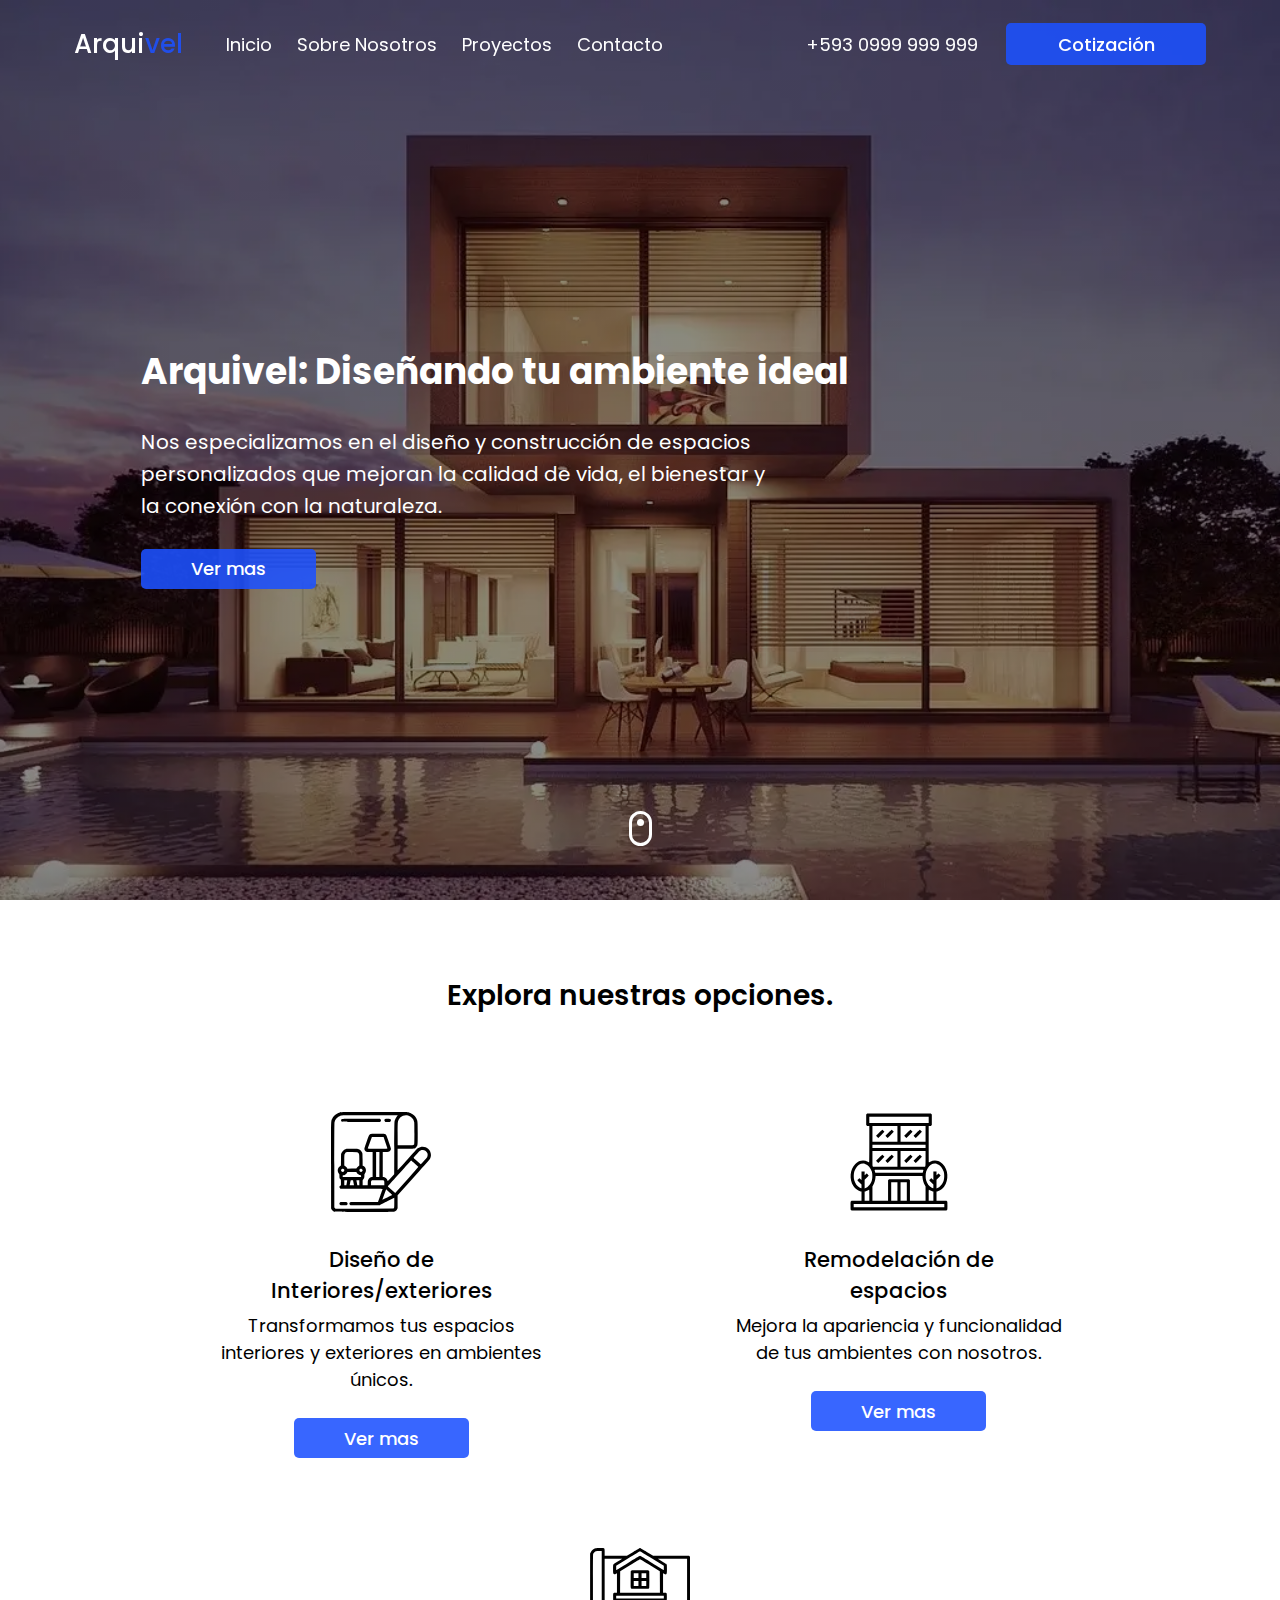
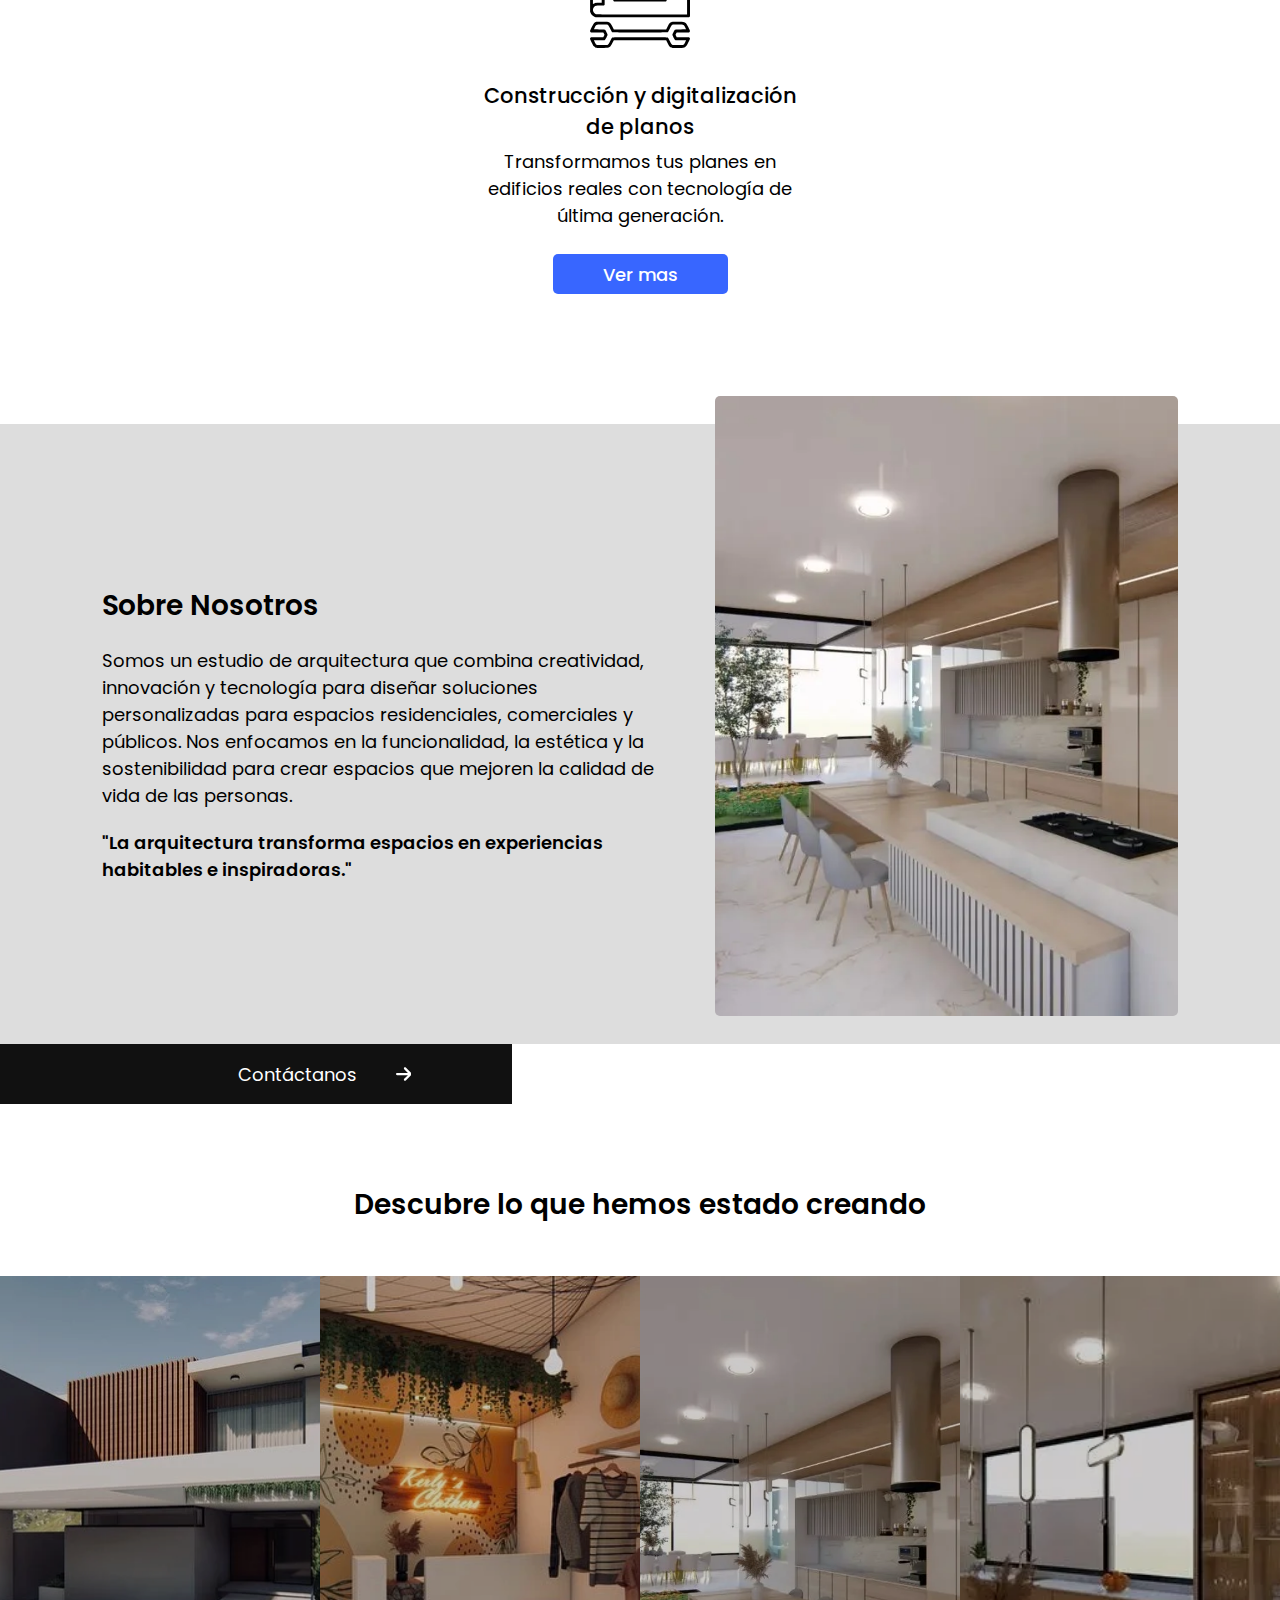
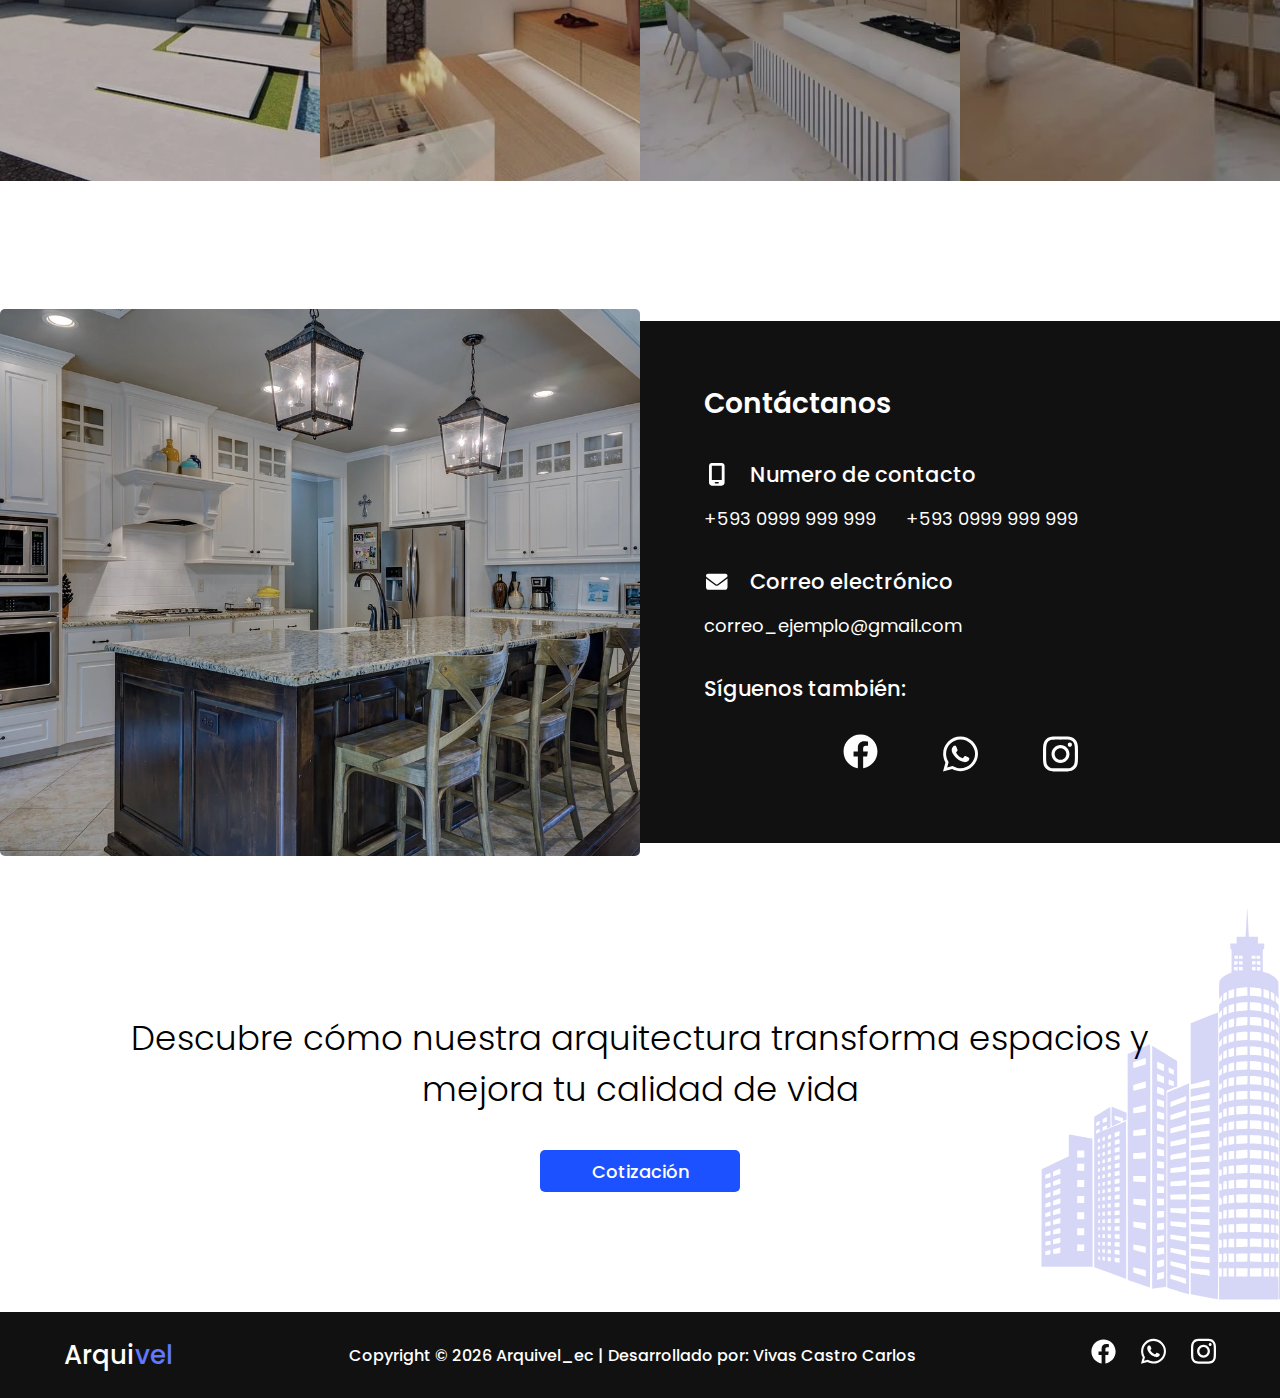
<file: index.html>
<!DOCTYPE html>
<html lang="es">

<head>
  <meta charset="UTF-8">
  <meta http-equiv="X-UA-Compatible" content="IE=edge">
  <meta name="viewport" content="width=device-width, initial-scale=1.0">
  <link rel="stylesheet" href="./styles/style.css">
  <link rel="stylesheet" href="./styles/fonts.css">
  <link rel="shortcut icon" href="./img/FaviconArquivel.ico" type="image/x-icon">
  <title>Arquivel | Diseño y construcción de espacios modernos </title>

  <meta name="keywords"
    content="Arquitectura, Arquitectura en Ecuador, Remodelación, Planos de construcción, Diseño de interiores, Casa Moderna, Diseño de Exteriores">
  <meta name="description"
    content="¿Necesitas un arquitecto en Ecuador? En Arquivel diseñamos espacios innovadores y sostenibles. Ofrecemos servicios de diseño, construcción y remodelación.">
  <meta name="author" content="Arquivel">
  <meta name="copyright" content="Arquivel_ec" />
  <meta name="robots" content="index,follow" />

</head>

<body>
  <header>
    <nav id="navBar">
      <section class="nav_section container">
        <div>
          <a href="./index.html">
            <span class="logo nav__logo" id="navLogo">Arqui<span>vel</span></span>
          </a>
        </div>
        <div class="menu" id="itemsFromResponsive">
          <div class="div__bars">
            <button class="navResponsive__bars" id="closeNav" title="Boton del menu">
              <svg xmlns="http://www.w3.org/2000/svg" viewBox="0 0 512 512">
                <path fill="#000"
                  d="M470.6 278.6c12.5-12.5 12.5-32.8 0-45.3l-160-160c-12.5-12.5-32.8-12.5-45.3 0s-12.5 32.8 0 45.3L402.7 256 265.4 393.4c-12.5 12.5-12.5 32.8 0 45.3s32.8 12.5 45.3 0l160-160zm-352 160l160-160c12.5-12.5 12.5-32.8 0-45.3l-160-160c-12.5-12.5-32.8-12.5-45.3 0s-12.5 32.8 0 45.3L210.7 256 73.4 393.4c-12.5 12.5-12.5 32.8 0 45.3s32.8 12.5 45.3 0z" />
              </svg>
            </button>
          </div>
          <a href="./index.html" class="navResponsive__logo">
            <span class="logo nav__logo">Arqui<span>vel</span></span>
          </a>
          <ul class="nav__sectionItems">
            <li><a href="#inicio" class="nav__items">Inicio</a></li>
            <li><a href="#AboutUs" class="nav__items">Sobre Nosotros</a></li>
            <li><a href="#gallery" class="nav__items">Proyectos</a></li>
            <li><a href="#contact" class="nav__items">Contacto</a></li>
          </ul>
          <div class="nav__contact">
            <a href="https://www.whatsapp.com/?lang=es" target="_blank" class="nav__Number">+593 0999 999 999</a>
            <!--Colocar link de whatsapp-->
            <a href="./pages/cotizacion.html"><button class="nav__button btn__Card">Cotización</button></a>
          </div>
          <div class="NavResponsive__social">

            <a href="https://www.facebook.com/Arquivel/?locale=es_LA" target="_blank"
              aria-label="Ir a la cuenta de Facebook de Arquivel">
              <!--Coloca link -->
              <svg xmlns="http://www.w3.org/2000/svg" viewBox="0 0 512 512">
                <path fill="#000"
                  d="M504 256C504 119 393 8 256 8S8 119 8 256c0 123.78 90.69 226.38 209.25 245V327.69h-63V256h63v-54.64c0-62.15 37-96.48 93.67-96.48 27.14 0 55.52 4.84 55.52 4.84v61h-31.28c-30.8 0-40.41 19.12-40.41 38.73V256h68.78l-11 71.69h-57.78V501C413.31 482.38 504 379.78 504 256z" />
              </svg>
            </a>

            <a href="https://www.whatsapp.com/?lang=es" target="_blank"
              aria-label="Enviar un mensaje a Arquivel por whatsapp">
              <!--Coloca link -->
              <svg xmlns="http://www.w3.org/2000/svg" viewBox="0 0 448 512">
                <path fill="#000"
                  d="M380.9 97.1C339 55.1 283.2 32 223.9 32c-122.4 0-222 99.6-222 222 0 39.1 10.2 77.3 29.6 111L0 480l117.7-30.9c32.4 17.7 68.9 27 106.1 27h.1c122.3 0 224.1-99.6 224.1-222 0-59.3-25.2-115-67.1-157zm-157 341.6c-33.2 0-65.7-8.9-94-25.7l-6.7-4-69.8 18.3L72 359.2l-4.4-7c-18.5-29.4-28.2-63.3-28.2-98.2 0-101.7 82.8-184.5 184.6-184.5 49.3 0 95.6 19.2 130.4 54.1 34.8 34.9 56.2 81.2 56.1 130.5 0 101.8-84.9 184.6-186.6 184.6zm101.2-138.2c-5.5-2.8-32.8-16.2-37.9-18-5.1-1.9-8.8-2.8-12.5 2.8-3.7 5.6-14.3 18-17.6 21.8-3.2 3.7-6.5 4.2-12 1.4-32.6-16.3-54-29.1-75.5-66-5.7-9.8 5.7-9.1 16.3-30.3 1.8-3.7.9-6.9-.5-9.7-1.4-2.8-12.5-30.1-17.1-41.2-4.5-10.8-9.1-9.3-12.5-9.5-3.2-.2-6.9-.2-10.6-.2-3.7 0-9.7 1.4-14.8 6.9-5.1 5.6-19.4 19-19.4 46.3 0 27.3 19.9 53.7 22.6 57.4 2.8 3.7 39.1 59.7 94.8 83.8 35.2 15.2 49 16.5 66.6 13.9 10.7-1.6 32.8-13.4 37.4-26.4 4.6-13 4.6-24.1 3.2-26.4-1.3-2.5-5-3.9-10.5-6.6z" />
              </svg>
            </a>

            <a href="https://www.instagram.com/arquivel_ec/" target="_blank"
              aria-label="Ir a la cuenta de instagram de Arquivel">
              <!--Coloca link -->
              <svg xmlns="http://www.w3.org/2000/svg" viewBox="0 0 448 512">
                <path fill="#000"
                  d="M224.1 141c-63.6 0-114.9 51.3-114.9 114.9s51.3 114.9 114.9 114.9S339 319.5 339 255.9 287.7 141 224.1 141zm0 189.6c-41.1 0-74.7-33.5-74.7-74.7s33.5-74.7 74.7-74.7 74.7 33.5 74.7 74.7-33.6 74.7-74.7 74.7zm146.4-194.3c0 14.9-12 26.8-26.8 26.8-14.9 0-26.8-12-26.8-26.8s12-26.8 26.8-26.8 26.8 12 26.8 26.8zm76.1 27.2c-1.7-35.9-9.9-67.7-36.2-93.9-26.2-26.2-58-34.4-93.9-36.2-37-2.1-147.9-2.1-184.9 0-35.8 1.7-67.6 9.9-93.9 36.1s-34.4 58-36.2 93.9c-2.1 37-2.1 147.9 0 184.9 1.7 35.9 9.9 67.7 36.2 93.9s58 34.4 93.9 36.2c37 2.1 147.9 2.1 184.9 0 35.9-1.7 67.7-9.9 93.9-36.2 26.2-26.2 34.4-58 36.2-93.9 2.1-37 2.1-147.8 0-184.8zM398.8 388c-7.8 19.6-22.9 34.7-42.6 42.6-29.5 11.7-99.5 9-132.1 9s-102.7 2.6-132.1-9c-19.6-7.8-34.7-22.9-42.6-42.6-11.7-29.5-9-99.5-9-132.1s-2.6-102.7 9-132.1c7.8-19.6 22.9-34.7 42.6-42.6 29.5-11.7 99.5-9 132.1-9s102.7-2.6 132.1 9c19.6 7.8 34.7 22.9 42.6 42.6 11.7 29.5 9 99.5 9 132.1s2.7 102.7-9 132.1z" />
              </svg>
            </a>

          </div>
        </div>
        <div class="div__bars">
          <button class="navResponsive__bars" id="menuBars" title="Boton del menu">
            <svg xmlns="http://www.w3.org/2000/svg" viewBox="0 0 448 512">
              <path fill="#fff" id="fillSvg"
                d="M0 96C0 78.3 14.3 64 32 64H416c17.7 0 32 14.3 32 32s-14.3 32-32 32H32C14.3 128 0 113.7 0 96zM0 256c0-17.7 14.3-32 32-32H416c17.7 0 32 14.3 32 32s-14.3 32-32 32H32c-17.7 0-32-14.3-32-32zM448 416c0 17.7-14.3 32-32 32H32c-17.7 0-32-14.3-32-32s14.3-32 32-32H416c17.7 0 32 14.3 32 32z" />
            </svg>
          </button>
        </div>

      </section>
      <div class="black__background"> </div>
    </nav>

    <!-- Responsive bars -->

    <!--Header Section-->
    <section class="header__section">
      <div class="container">
        <h1>Arquivel: Diseñando tu ambiente ideal</h1>
        <p>
          Nos especializamos en el diseño y construcción de espacios personalizados que mejoran la calidad de vida, el
          bienestar y la conexión con la naturaleza.
        </p>
        <p class="header__textResposive">
          Transformamos tus sueños en espacios habitables y funcionales con diseño.
        </p>
        <a href="#inicio">
          <button class="header__button">Ver mas</button>
        </a>
      </div>
    </section>
    <div class="scroll-down"></div>
  </header>

  <main>
    <!-- Options -->
    <section class="section__options" id="inicio">
      <h2>Explora nuestras opciones.</h2>
      <section class="section__optionsCards container">

        <article class="card">
          <svg class="card__svg" version="1.0" xmlns="http://www.w3.org/2000/svg" width="512.000000pt"
            height="512.000000pt" viewBox="0 0 512.000000 512.000000" preserveAspectRatio="xMidYMid meet">
            <g transform="translate(0.000000,512.000000) scale(0.100000,-0.100000)" fill="#000000" stroke="none">
              <path
                d="M452 5100 c-109 -29 -187 -74 -273 -160 -56 -55 -86 -95 -113 -150 -71 -146 -66 21 -64 -2412 l3 -2193 22 -40 c25 -47 74 -95 123 -121 34 -18 94 -19 1540 -22 1654 -3 1554 -6 1632 58 20 17 48 53 62 82 l26 52 0 330 1 331 795 885 c438 487 811 905 830 930 126 168 104 413 -51 559 -152 144 -375 157 -543 33 -28 -20 -256 -266 -507 -547 -251 -280 -472 -526 -491 -545 l-34 -35 0 553 0 552 398 0 c465 0 474 1 552 80 81 80 80 70 80 704 0 615 -2 634 -66 766 -27 55 -57 95 -113 150 -87 87 -164 131 -277 160 -75 20 -116 20 -1768 19 -1632 0 -1694 -1 -1764 -19z m2927 -202 c-47 -59 -88 -138 -115 -218 -18 -52 -19 -126 -24 -1400 l-5 -1345 -164 -183 c-159 -177 -180 -193 -181 -141 0 31 -61 110 -106 139 -26 16 -66 32 -90 36 l-44 6 0 639 0 639 133 0 c150 0 188 8 230 47 40 39 57 75 57 122 0 45 -205 640 -240 696 -11 19 -40 43 -64 54 -40 20 -59 21 -374 21 -260 0 -340 -3 -365 -14 -69 -29 -83 -57 -203 -397 -63 -177 -114 -337 -114 -355 0 -69 37 -124 105 -155 33 -15 65 -19 178 -19 l137 0 0 -639 0 -639 -45 -6 c-61 -10 -133 -61 -170 -120 -28 -47 -30 -56 -34 -173 l-3 -123 -129 0 -129 0 0 136 c0 135 0 136 26 157 45 35 64 91 64 190 0 78 3 92 25 121 38 50 55 100 55 161 0 94 -47 175 -125 216 l-44 23 -3 311 c-3 306 -3 311 -28 360 -31 64 -101 134 -165 165 -49 25 -55 25 -341 28 -279 3 -293 2 -349 -19 -79 -30 -154 -100 -191 -182 l-29 -62 -4 -300 -3 -300 -46 -30 c-96 -62 -139 -173 -108 -279 9 -31 30 -71 46 -90 29 -32 30 -37 30 -130 0 -104 9 -133 54 -175 26 -24 26 -26 26 -168 0 -135 -1 -143 -19 -143 -26 0 -61 -46 -61 -81 0 -15 11 -41 24 -56 l24 -28 1087 -3 c1025 -2 1086 -3 1081 -20 -4 -9 -59 -161 -124 -337 l-117 -320 -715 -5 c-393 -3 -716 -6 -717 -8 -12 -11 -33 -65 -33 -82 0 -12 13 -35 29 -51 l29 -29 751 0 750 0 33 29 c18 16 185 103 371 194 l337 165 0 -253 c0 -234 -1 -255 -19 -276 l-19 -24 -1487 -3 -1486 -2 -30 29 -29 29 0 2160 c0 1417 3 2178 10 2213 29 155 156 292 310 333 47 13 260 15 1493 15 l1437 1 -41 -52z m566 37 c160 -42 285 -174 315 -334 13 -70 14 -1100 0 -1135 -20 -55 -34 -56 -457 -54 l-388 3 -3 535 c-1 294 2 570 7 612 31 266 274 438 526 373z m-1154 -1385 c55 -156 99 -290 99 -297 0 -10 -104 -13 -506 -13 -401 0 -505 3 -502 13 3 6 52 141 109 300 l103 287 299 -2 300 -3 98 -285z m2015 -396 c56 -27 110 -88 130 -146 21 -64 14 -154 -15 -204 -25 -42 -310 -364 -323 -364 -5 0 -92 75 -194 166 -182 165 -184 167 -167 188 49 57 194 218 247 274 87 91 135 114 227 108 31 -2 74 -12 95 -22z m-3424 -116 c66 -50 68 -63 67 -380 l0 -283 -47 -30 c-26 -16 -60 -51 -77 -77 l-30 -47 -227 0 -226 -1 -27 46 c-17 29 -46 58 -81 80 l-54 35 0 262 c0 149 5 278 10 299 6 21 23 52 37 69 48 57 62 59 354 56 l266 -2 35 -27z m1096 -605 l-3 -638 -82 -3 -83 -3 0 641 0 640 85 0 85 0 -2 -637z m1806 53 c95 -85 178 -162 185 -170 10 -12 -84 -122 -585 -679 l-597 -665 -189 170 -189 170 23 29 c57 71 1164 1298 1171 1299 5 0 86 -69 181 -154z m-3645 -281 c16 -8 31 -22 35 -30 33 -86 -56 -160 -127 -105 -48 38 -41 110 13 137 32 16 45 16 79 -2z m934 3 c79 -42 52 -158 -37 -158 -26 0 -40 7 -61 32 -32 38 -29 81 11 116 28 25 54 28 87 10z m-263 -188 c27 -66 138 -140 209 -140 18 0 21 -6 21 -45 l0 -45 -470 0 -470 0 0 45 c0 42 2 45 28 45 66 1 157 63 193 133 l19 37 229 0 229 0 12 -30z m-480 -412 c0 -6 -10 -63 -22 -125 l-22 -113 -53 0 -53 0 0 125 0 125 75 0 c51 0 75 -4 75 -12z m322 -113 l25 -125 -108 0 c-60 0 -109 2 -109 4 0 5 38 193 45 224 5 20 11 22 64 22 l58 0 25 -125z m298 0 l0 -125 -50 0 c-27 0 -50 2 -50 4 0 5 -38 193 -45 224 -5 21 -3 22 70 22 l75 0 0 -125z m1255 100 c23 -22 25 -31 25 -125 l0 -100 -340 0 -340 0 0 99 c0 90 2 100 25 125 l24 26 291 0 291 0 24 -25z m312 -610 c68 -60 119 -113 115 -117 -13 -13 -502 -247 -502 -240 0 4 43 125 96 269 l97 263 36 -33 c20 -17 91 -81 158 -142z" />
              <path
                d="M560 4767 c-54 -27 -61 -99 -13 -137 25 -20 43 -20 995 -20 l969 0 24 25 c35 34 33 78 -4 116 l-29 29 -959 0 c-752 0 -963 -3 -983 -13z" />
              <path
                d="M2766 4758 c-40 -35 -43 -78 -11 -116 l27 -32 119 0 c114 0 121 1 144 25 25 24 32 65 19 100 -13 32 -59 45 -168 45 -95 0 -107 -2 -130 -22z" />
              <path
                d="M455 485 c-46 -45 -24 -125 39 -141 13 -3 90 -4 171 -2 140 3 148 4 166 27 29 36 25 94 -7 120 -24 19 -40 21 -186 21 -155 0 -159 -1 -183 -25z" />
            </g>
          </svg>
          <h3>Diseño de <br> Interiores/exteriores</h3>
          <p>Transformamos tus espacios interiores y exteriores en ambientes únicos.</p>
          <a href="#gallery">
            <button class="btn__Card">Ver mas</button>
          </a>
        </article>

        <article class="card">
          <svg class="card__svg" version="1.0" xmlns="http://www.w3.org/2000/svg" width="512.000000pt"
            height="512.000000pt" viewBox="0 0 512.000000 512.000000" preserveAspectRatio="xMidYMid meet">

            <g transform="translate(0.000000,512.000000) scale(0.100000,-0.100000)" fill="#000000" stroke="none">
              <path d="M905 5015 l-25 -24 0 -271 0 -271 25 -24 c20 -21 34 -25 80 -25 l55
          0 0 -931 c0 -512 -3 -929 -7 -927 -5 2 -36 18 -70 36 -214 111 -457 68 -639
          -114 -279 -277 -323 -786 -99 -1130 87 -133 256 -259 374 -279 l41 -7 0 -239
          0 -239 -255 0 -256 0 -24 -25 c-25 -24 -25 -25 -25 -220 0 -195 0 -196 25
          -220 l24 -25 2431 0 2431 0 24 25 c25 24 25 25 25 220 0 195 0 196 -25 220
          l-24 25 -256 0 -255 0 0 239 0 239 38 7 c63 12 174 69 239 124 35 28 88 86
          118 129 245 346 210 869 -79 1156 -182 182 -425 225 -639 114 -34 -18 -65 -34
          -69 -36 -5 -2 -8 415 -8 927 l0 931 55 0 c46 0 60 4 80 25 l25 24 0 271 0 271
          -25 24 -24 25 -1631 0 -1631 0 -24 -25z m3175 -295 l0 -160 -1520 0 -1520 0 0
          160 0 160 1520 0 1520 0 0 -160z m-1600 -720 l0 -400 -640 0 -640 0 0 400 0
          400 640 0 640 0 0 -400z m1440 0 l0 -400 -640 0 -640 0 0 400 0 400 640 0 640
          0 0 -400z m0 -640 l0 -80 -1360 0 -1360 0 0 80 0 80 1360 0 1360 0 0 -80z
          m-1440 -640 l0 -400 -624 0 -625 0 -15 22 c-14 19 -16 74 -16 400 l0 378 640
          0 640 0 0 -400z m1440 22 c0 -326 -2 -381 -16 -400 l-15 -22 -625 0 -624 0 0
          400 0 400 640 0 640 0 0 -378z m-3099 -278 c156 -46 292 -204 351 -409 32
          -114 32 -316 0 -430 -58 -200 -197 -363 -349 -410 l-23 -6 0 218 0 218 105
          105 c58 58 105 109 105 114 0 13 -91 106 -104 106 -6 0 -32 -21 -58 -47 l-48
          -47 0 102 0 102 -80 0 -80 0 0 -222 0 -222 -48 47 c-26 26 -52 47 -57 47 -13
          0 -105 -92 -105 -105 0 -6 47 -57 105 -115 l105 -105 0 -98 c0 -113 5 -111
          -103 -54 -116 61 -221 207 -269 372 -32 114 -32 316 0 430 43 149 143 298 243
          361 95 60 210 77 310 48z m3680 0 c156 -46 292 -204 351 -409 32 -114 32 -316
          0 -430 -58 -200 -197 -363 -349 -410 l-23 -6 0 218 0 218 105 105 c58 58 105
          109 105 114 0 13 -91 106 -104 106 -6 0 -32 -21 -58 -47 l-48 -47 0 102 0 102
          -80 0 -80 0 0 -222 0 -222 -48 47 c-26 26 -52 47 -57 47 -13 0 -105 -92 -105
          -105 0 -6 47 -57 105 -115 l105 -105 0 -98 c0 -113 5 -111 -103 -54 -116 61
          -221 207 -269 372 -32 114 -32 316 0 430 43 149 143 298 243 361 95 60 210 77
          310 48z m-692 -311 c0 -5 -8 -39 -18 -78 l-19 -70 -1212 0 -1212 0 -19 70
          c-10 39 -18 73 -18 78 -1 4 562 7 1249 7 688 0 1250 -3 1249 -7z m-45 -390
          c12 -143 54 -277 122 -394 l34 -57 0 -371 0 -371 -400 0 -400 0 0 530 0 531
          -25 24 -24 25 -511 0 -511 0 -24 -25 -25 -24 0 -531 0 -530 -400 0 -400 0 0
          371 0 371 34 57 c68 117 110 251 122 394 l7 77 1197 0 1197 0 7 -77z m-1284
          -718 l0 -475 -160 0 -160 0 0 475 0 475 160 0 160 0 0 -475z m480 0 l0 -475
          -160 0 -160 0 0 475 0 475 160 0 160 0 0 -475z m-1920 -190 l0 -285 -120 0
          -120 0 0 239 0 239 38 7 c21 3 71 23 112 44 41 21 78 39 83 39 4 1 7 -126 7
          -283z m3130 243 c41 -20 92 -39 113 -43 l37 -7 0 -239 0 -239 -120 0 -120 0 0
          286 c0 157 3 284 8 282 4 -2 41 -20 82 -40z m710 -773 l0 -85 -2320 0 -2320 0
          0 85 0 85 2320 0 2320 0 0 -85z" />
              <path d="M1540 4055 l-155 -155 58 -57 57 -58 155 155 c85 85 155 159 155 165
          0 13 -92 105 -105 105 -6 0 -80 -70 -165 -155z" />
              <path d="M2020 4055 l-155 -155 58 -57 57 -58 155 155 c85 85 155 159 155 165
          0 13 -92 105 -105 105 -6 0 -80 -70 -165 -155z" />
              <path d="M2980 4055 l-155 -155 58 -57 57 -58 155 155 c85 85 155 159 155 165
          0 13 -92 105 -105 105 -6 0 -80 -70 -165 -155z" />
              <path d="M3460 4055 l-155 -155 58 -57 57 -58 155 155 c85 85 155 159 155 165
          0 13 -92 105 -105 105 -6 0 -80 -70 -165 -155z" />
              <path d="M1540 2775 l-155 -155 58 -57 57 -58 155 155 c85 85 155 159 155 165
          0 13 -92 105 -105 105 -6 0 -80 -70 -165 -155z" />
              <path d="M2020 2775 l-155 -155 58 -57 57 -58 155 155 c85 85 155 159 155 165
          0 13 -92 105 -105 105 -6 0 -80 -70 -165 -155z" />
              <path d="M2980 2775 l-155 -155 58 -57 57 -58 155 155 c85 85 155 159 155 165
          0 13 -92 105 -105 105 -6 0 -80 -70 -165 -155z" />
              <path d="M3460 2775 l-155 -155 58 -57 57 -58 155 155 c85 85 155 159 155 165
          0 13 -92 105 -105 105 -6 0 -80 -70 -165 -155z" />
            </g>
          </svg>
          <h3>Remodelación de <br> espacios</h3>
          <p>Mejora la apariencia y funcionalidad de tus ambientes con nosotros.</p>
          <a href="#gallery">
            <button class="btn__Card">Ver mas</button>
          </a>
        </article>

        <article class="card">
          <svg class="card__svg" version="1.0" xmlns="http://www.w3.org/2000/svg" width="512.000000pt"
            height="512.000000pt" viewBox="0 0 512.000000 512.000000" preserveAspectRatio="xMidYMid meet">

            <g transform="translate(0.000000,512.000000) scale(0.100000,-0.100000)" fill="#000000" stroke="none">
              <path d="M287 5109 c-103 -24 -206 -111 -254 -214 l-28 -60 0 -1490 0 -1490
          28 -60 c37 -79 114 -156 191 -192 l61 -28 2393 -3 2393 -2 24 24 25 25 0 1526
          0 1526 -25 24 -24 25 -920 0 -919 0 -325 200 c-179 110 -335 200 -347 200 -12
          0 -168 -90 -346 -200 l-325 -200 -569 0 -570 0 0 175 c0 239 15 225 -237 224
          -103 -1 -205 -5 -226 -10z m313 -1463 l0 -1324 -157 -4 c-154 -3 -160 -4 -226
          -35 l-67 -32 0 1262 c0 875 3 1274 11 1301 14 50 83 123 134 141 26 9 85 14
          173 15 l132 0 0 -1324z m2576 932 l604 -372 0 -108 c0 -59 -3 -108 -6 -108 -3
          0 -272 164 -599 365 -326 201 -603 365 -615 365 -12 0 -288 -164 -614 -365
          -327 -201 -596 -365 -600 -365 -3 0 -6 48 -6 108 l0 107 603 372 c331 205 608
          372 615 372 7 1 285 -166 618 -371z m-1646 -79 c-344 -212 -330 -202 -340
          -239 -13 -45 -13 -385 0 -429 19 -67 66 -77 141 -31 l49 30 0 -500 0 -500 -78
          0 c-118 0 -117 2 -117 -221 0 -172 1 -179 23 -201 l23 -23 1329 0 1329 0 23
          23 c22 22 23 29 23 201 0 223 1 221 -117 221 l-78 0 0 501 0 501 28 -17 c15
          -10 36 -24 47 -32 45 -30 99 -8 115 48 13 44 13 384 0 429 -5 19 -20 42 -32
          49 -13 8 -113 70 -222 138 l-200 123 747 0 747 0 0 -1425 0 -1425 -2312 0
          c-1661 0 -2324 3 -2353 11 -81 23 -155 124 -155 214 0 90 74 191 155 214 22 6
          119 11 218 11 176 0 178 0 202 25 l25 24 0 1176 0 1175 447 0 448 0 -115 -71z
          m1550 -261 l495 -306 3 -551 2 -551 -1020 0 -1020 0 2 551 3 551 500 309 c315
          194 507 307 520 305 11 -2 243 -141 515 -308z m700 -1633 l0 -75 -1220 0
          -1220 0 0 75 0 75 1220 0 1220 0 0 -75z" />
              <path d="M2113 3956 l-28 -24 -3 -389 c-2 -213 0 -407 3 -431 13 -86 -12 -82
          475 -82 487 0 462 -4 475 82 3 24 5 218 3 431 l-3 389 -28 24 -28 24 -419 0
          -419 0 -28 -24z m367 -251 l0 -125 -120 0 -120 0 0 125 0 125 120 0 120 0 0
          -125z m400 0 l0 -125 -120 0 -120 0 0 125 0 125 120 0 120 0 0 -125z m-400
          -400 l0 -125 -120 0 -120 0 0 125 0 125 120 0 120 0 0 -125z m400 0 l0 -125
          -120 0 -120 0 0 125 0 125 120 0 120 0 0 -125z" />
              <path d="M321 1339 c-48 -14 -106 -53 -134 -91 -35 -47 -187 -354 -187 -378 0
          -12 11 -32 25 -45 l24 -25 316 0 315 0 31 -63 31 -63 -31 -62 -31 -62 -316 0
          -315 0 -24 -25 c-14 -13 -25 -33 -25 -45 0 -29 164 -352 199 -392 16 -18 51
          -45 78 -58 47 -25 53 -25 326 -28 407 -5 416 0 542 248 l76 150 1339 0 1340 0
          70 -139 c79 -158 108 -196 177 -231 47 -25 53 -25 326 -28 414 -5 414 -5 557
          278 49 98 90 188 90 200 0 11 -11 32 -25 45 l-24 25 -316 0 -315 0 -31 63 -31
          63 31 62 31 62 316 0 315 0 24 25 c14 13 25 34 25 45 0 12 -41 102 -90 200
          -143 283 -143 283 -557 278 -273 -3 -279 -3 -326 -28 -69 -35 -98 -73 -177
          -231 l-70 -139 -1340 0 -1339 0 -76 150 c-125 246 -135 250 -524 249 -146 0
          -281 -5 -300 -10z m596 -158 c24 -15 50 -57 117 -190 48 -94 95 -175 106 -181
          26 -14 2814 -14 2840 0 11 6 58 87 106 181 67 133 93 175 117 190 29 17 53 19
          292 19 317 0 299 6 374 -138 28 -55 51 -103 51 -106 0 -3 -123 -6 -273 -6
          -232 0 -276 -2 -295 -16 -28 -19 -132 -224 -132 -259 0 -35 104 -240 132 -259
          19 -14 63 -16 295 -16 150 0 273 -3 273 -6 0 -3 -23 -51 -51 -106 -75 -144
          -57 -138 -374 -138 -239 0 -263 2 -292 19 -24 15 -50 57 -117 190 -48 94 -95
          175 -106 181 -26 14 -2814 14 -2840 0 -11 -6 -58 -87 -106 -181 -67 -133 -93
          -175 -117 -190 -29 -17 -53 -19 -292 -19 -317 0 -299 -6 -374 138 -28 55 -51
          103 -51 106 0 3 123 6 273 6 232 0 276 2 295 16 28 19 132 224 132 259 0 35
          -104 240 -132 259 -19 14 -63 16 -295 16 -150 0 -273 2 -273 5 0 3 23 50 50
          105 73 146 57 140 375 140 239 0 263 -2 292 -19z" />
            </g>
          </svg>
          <h3>Construcción y digitalización de planos</h3>
          <p>Transformamos tus planes en edificios reales con tecnología de última generación.</p>
          <a href="#gallery">
            <button class="btn__Card">Ver mas</button>
          </a>
        </article>
      </section>
    </section>
    <!--About Us-->
    <section class="section__aboutUs" id="AboutUs">
      <div class="container">
        <article class="article__aboutUs">
          <h2>Sobre Nosotros</h2>
          <p>Somos un estudio de arquitectura que combina creatividad, innovación y tecnología para diseñar soluciones
            personalizadas
            para espacios residenciales, comerciales y públicos. Nos enfocamos en la funcionalidad, la estética y la
            sostenibilidad
            para crear espacios que mejoren la calidad de vida de las personas.</p>
          <p>"La arquitectura transforma espacios en experiencias habitables e inspiradoras."</p>
        </article>
        <img loading="lazy" class="img__aboutUs" src="./img/SobreNosotros.webp"
          alt="El interior de una cocina moderna en Ecuador">
      </div>
    </section>
    <div class="btn__contact">
      <a href="#contact"><span class="container">Contáctanos
          <svg class="arrowIcon" xmlns="http://www.w3.org/2000/svg" viewBox="0 0 448 512">
            <path fill="#fff"
              d="M438.6 278.6c12.5-12.5 12.5-32.8 0-45.3l-160-160c-12.5-12.5-32.8-12.5-45.3 0s-12.5 32.8 0 45.3L338.8 224 32 224c-17.7 0-32 14.3-32 32s14.3 32 32 32l306.7 0L233.4 393.4c-12.5 12.5-12.5 32.8 0 45.3s32.8 12.5 45.3 0l160-160z" />
          </svg></span></a>
    </div>
    <!-- Gallery -->
    <section class="section__gallery" id="gallery">
      <h2 class="container">Descubre lo que hemos estado creando</h2>
      <div class="gallery">
        <img loading="lazy" class="imgGalley handleHover" src="./img/Proyecto1.webp"
          alt="Diseño de una casa moderna de dos pisos">
        <img loading="lazy" class="imgGalley handleHover" src="./img/Proyecto2.webp"
          alt="Linda decoración de interior de un emprendimiento pequeño de ropa">
        <img loading="lazy" class="imgGalley handleHover" src="./img/SobreNosotros.webp"
          alt="Decoración de una cocina moderna con colores claros">
        <img loading="lazy" class="imgGalley handleHover" src="./img/Proyecto4.webp"
          alt="Diseño del interior de una cocina pequeña">
      </div>
    </section>
    <!-- Contact -->
    <section class="contact" id="contact">
      <div class="contact__content">
        <img loading="lazy" src="./img/ContactImg.webp" alt="Diseño de una hermosa cocina clásica de color gris">
        <article class="contact__article">
          <h2>Contáctanos</h2>
          <div>
            <div class="contact__title">
              <span class="mobileIcons">
                <svg xmlns="http://www.w3.org/2000/svg" viewBox="0 0 384 512">
                  <path fill="#fff"
                    d="M0 64C0 28.7 28.7 0 64 0H288c35.3 0 64 28.7 64 64V448c0 35.3-28.7 64-64 64H64c-35.3 0-64-28.7-64-64V64zM128 448c0 8.8 7.2 16 16 16h64c8.8 0 16-7.2 16-16s-7.2-16-16-16H144c-8.8 0-16 7.2-16 16zM288 64H64V384H288V64z" />
                </svg>
              </span>
              <h3>Numero de contacto</h3>
            </div>
            <ul class="contact__numbers">
              <li>+593 0999 999 999</li>
              <li>+593 0999 999 999</li>
            </ul>
          </div>

          <div>
            <div class="contact__title">
              <span class="envelopeIcon">
                <svg xmlns="http://www.w3.org/2000/svg" viewBox="0 0 512 512">
                  <path fill="#fff"
                    d="M48 64C21.5 64 0 85.5 0 112c0 15.1 7.1 29.3 19.2 38.4L236.8 313.6c11.4 8.5 27 8.5 38.4 0L492.8 150.4c12.1-9.1 19.2-23.3 19.2-38.4c0-26.5-21.5-48-48-48H48zM0 176V384c0 35.3 28.7 64 64 64H448c35.3 0 64-28.7 64-64V176L294.4 339.2c-22.8 17.1-54 17.1-76.8 0L0 176z" />
                </svg>
              </span>
              <h3>Correo electrónico</h3>
            </div>
            <span>
              correo_ejemplo@gmail.com
            </span>
          </div>

          <div>
            <div>
              <h3>Síguenos también:</h3>
            </div>
            <div class="contact__social">

              <a href="https://www.facebook.com/Arquivel/?locale=es_LA" target="_blank"
                aria-label="Ir a la cuenta de Facebook de Arquivel">
                <!--Cuenta de Facebook-->
                <svg xmlns="http://www.w3.org/2000/svg" viewBox="0 0 512 512">
                  <path fill="#fff"
                    d="M504 256C504 119 393 8 256 8S8 119 8 256c0 123.78 90.69 226.38 209.25 245V327.69h-63V256h63v-54.64c0-62.15 37-96.48 93.67-96.48 27.14 0 55.52 4.84 55.52 4.84v61h-31.28c-30.8 0-40.41 19.12-40.41 38.73V256h68.78l-11 71.69h-57.78V501C413.31 482.38 504 379.78 504 256z" />
                </svg>
              </a>

              <a href="https://www.whatsapp.com/?lang=es" target="_blank"
                aria-label="Enviar un mensaje a Arquivel por whatsapp"> <!--Cuenta de whatsapp-->
                <svg xmlns="http://www.w3.org/2000/svg" viewBox="0 0 448 512">
                  <path fill="#fff"
                    d="M380.9 97.1C339 55.1 283.2 32 223.9 32c-122.4 0-222 99.6-222 222 0 39.1 10.2 77.3 29.6 111L0 480l117.7-30.9c32.4 17.7 68.9 27 106.1 27h.1c122.3 0 224.1-99.6 224.1-222 0-59.3-25.2-115-67.1-157zm-157 341.6c-33.2 0-65.7-8.9-94-25.7l-6.7-4-69.8 18.3L72 359.2l-4.4-7c-18.5-29.4-28.2-63.3-28.2-98.2 0-101.7 82.8-184.5 184.6-184.5 49.3 0 95.6 19.2 130.4 54.1 34.8 34.9 56.2 81.2 56.1 130.5 0 101.8-84.9 184.6-186.6 184.6zm101.2-138.2c-5.5-2.8-32.8-16.2-37.9-18-5.1-1.9-8.8-2.8-12.5 2.8-3.7 5.6-14.3 18-17.6 21.8-3.2 3.7-6.5 4.2-12 1.4-32.6-16.3-54-29.1-75.5-66-5.7-9.8 5.7-9.1 16.3-30.3 1.8-3.7.9-6.9-.5-9.7-1.4-2.8-12.5-30.1-17.1-41.2-4.5-10.8-9.1-9.3-12.5-9.5-3.2-.2-6.9-.2-10.6-.2-3.7 0-9.7 1.4-14.8 6.9-5.1 5.6-19.4 19-19.4 46.3 0 27.3 19.9 53.7 22.6 57.4 2.8 3.7 39.1 59.7 94.8 83.8 35.2 15.2 49 16.5 66.6 13.9 10.7-1.6 32.8-13.4 37.4-26.4 4.6-13 4.6-24.1 3.2-26.4-1.3-2.5-5-3.9-10.5-6.6z" />
                </svg>
              </a>

              <a href="https://www.instagram.com/arquivel_ec/" target="_blank"
                aria-label="Ir a la cuenta de instagram de Arquivel">
                <svg xmlns="http://www.w3.org/2000/svg" viewBox="0 0 448 512">
                  <path fill="#fff"
                    d="M224.1 141c-63.6 0-114.9 51.3-114.9 114.9s51.3 114.9 114.9 114.9S339 319.5 339 255.9 287.7 141 224.1 141zm0 189.6c-41.1 0-74.7-33.5-74.7-74.7s33.5-74.7 74.7-74.7 74.7 33.5 74.7 74.7-33.6 74.7-74.7 74.7zm146.4-194.3c0 14.9-12 26.8-26.8 26.8-14.9 0-26.8-12-26.8-26.8s12-26.8 26.8-26.8 26.8 12 26.8 26.8zm76.1 27.2c-1.7-35.9-9.9-67.7-36.2-93.9-26.2-26.2-58-34.4-93.9-36.2-37-2.1-147.9-2.1-184.9 0-35.8 1.7-67.6 9.9-93.9 36.1s-34.4 58-36.2 93.9c-2.1 37-2.1 147.9 0 184.9 1.7 35.9 9.9 67.7 36.2 93.9s58 34.4 93.9 36.2c37 2.1 147.9 2.1 184.9 0 35.9-1.7 67.7-9.9 93.9-36.2 26.2-26.2 34.4-58 36.2-93.9 2.1-37 2.1-147.8 0-184.8zM398.8 388c-7.8 19.6-22.9 34.7-42.6 42.6-29.5 11.7-99.5 9-132.1 9s-102.7 2.6-132.1-9c-19.6-7.8-34.7-22.9-42.6-42.6-11.7-29.5-9-99.5-9-132.1s-2.6-102.7 9-132.1c7.8-19.6 22.9-34.7 42.6-42.6 29.5-11.7 99.5-9 132.1-9s102.7-2.6 132.1 9c19.6 7.8 34.7 22.9 42.6 42.6 11.7 29.5 9 99.5 9 132.1s2.7 102.7-9 132.1z" />
                </svg>
              </a>

            </div>
          </div>
        </article>
      </div>
    </section>

    <section class="section__price">
      <div class="container">
        <p>Descubre cómo nuestra arquitectura transforma espacios y mejora tu calidad de vida</p>
        <a href="./pages/cotizacion.html"><button class="btn__Card nav__button">Cotización</button></a>
      </div>
      <img src="./img/cityscape.svg" alt="Edificio svg de fondo">
    </section>
  </main>

  <footer class="section__footer">
    <div class="container">
      <div>
        <a href="index.html">
          <span class="logo nav__logo">Arqui<span>vel</span></span>
        </a>
      </div>
      <h4 class="footer__Text">
        <span>
          Copyright &copy
          <span id="footerDate"></span> Arquivel_ec |
        </span>
        <span class="WebDeveloper">Desarrollado por: <span>Vivas Castro Carlos</span></span>
      </h4>
      <div class="footer__social">

        <a href="https://www.facebook.com/Arquivel/?locale=es_LA" target="_blank"
          aria-label="Ir a la cuenta de Facebook de Arquivel">
          <!--Coloca link -->
          <svg xmlns="http://www.w3.org/2000/svg" viewBox="0 0 512 512">
            <path fill="#fff"
              d="M504 256C504 119 393 8 256 8S8 119 8 256c0 123.78 90.69 226.38 209.25 245V327.69h-63V256h63v-54.64c0-62.15 37-96.48 93.67-96.48 27.14 0 55.52 4.84 55.52 4.84v61h-31.28c-30.8 0-40.41 19.12-40.41 38.73V256h68.78l-11 71.69h-57.78V501C413.31 482.38 504 379.78 504 256z" />
          </svg>
        </a>

        <a href="https://www.whatsapp.com/?lang=es" target="_blank"
          aria-label="Enviar un mensaje a Arquivel por whatsapp"> <!--Coloca link -->
          <svg xmlns="http://www.w3.org/2000/svg" viewBox="0 0 448 512">
            <path fill="#fff"
              d="M380.9 97.1C339 55.1 283.2 32 223.9 32c-122.4 0-222 99.6-222 222 0 39.1 10.2 77.3 29.6 111L0 480l117.7-30.9c32.4 17.7 68.9 27 106.1 27h.1c122.3 0 224.1-99.6 224.1-222 0-59.3-25.2-115-67.1-157zm-157 341.6c-33.2 0-65.7-8.9-94-25.7l-6.7-4-69.8 18.3L72 359.2l-4.4-7c-18.5-29.4-28.2-63.3-28.2-98.2 0-101.7 82.8-184.5 184.6-184.5 49.3 0 95.6 19.2 130.4 54.1 34.8 34.9 56.2 81.2 56.1 130.5 0 101.8-84.9 184.6-186.6 184.6zm101.2-138.2c-5.5-2.8-32.8-16.2-37.9-18-5.1-1.9-8.8-2.8-12.5 2.8-3.7 5.6-14.3 18-17.6 21.8-3.2 3.7-6.5 4.2-12 1.4-32.6-16.3-54-29.1-75.5-66-5.7-9.8 5.7-9.1 16.3-30.3 1.8-3.7.9-6.9-.5-9.7-1.4-2.8-12.5-30.1-17.1-41.2-4.5-10.8-9.1-9.3-12.5-9.5-3.2-.2-6.9-.2-10.6-.2-3.7 0-9.7 1.4-14.8 6.9-5.1 5.6-19.4 19-19.4 46.3 0 27.3 19.9 53.7 22.6 57.4 2.8 3.7 39.1 59.7 94.8 83.8 35.2 15.2 49 16.5 66.6 13.9 10.7-1.6 32.8-13.4 37.4-26.4 4.6-13 4.6-24.1 3.2-26.4-1.3-2.5-5-3.9-10.5-6.6z" />
          </svg>
        </a>

        <a href="https://www.instagram.com/arquivel_ec/" target="_blank"
          aria-label="Ir a la cuenta de instagram de Arquivel">
          <!--Coloca link -->
          <svg xmlns="http://www.w3.org/2000/svg" viewBox="0 0 448 512">
            <path fill="#fff"
              d="M224.1 141c-63.6 0-114.9 51.3-114.9 114.9s51.3 114.9 114.9 114.9S339 319.5 339 255.9 287.7 141 224.1 141zm0 189.6c-41.1 0-74.7-33.5-74.7-74.7s33.5-74.7 74.7-74.7 74.7 33.5 74.7 74.7-33.6 74.7-74.7 74.7zm146.4-194.3c0 14.9-12 26.8-26.8 26.8-14.9 0-26.8-12-26.8-26.8s12-26.8 26.8-26.8 26.8 12 26.8 26.8zm76.1 27.2c-1.7-35.9-9.9-67.7-36.2-93.9-26.2-26.2-58-34.4-93.9-36.2-37-2.1-147.9-2.1-184.9 0-35.8 1.7-67.6 9.9-93.9 36.1s-34.4 58-36.2 93.9c-2.1 37-2.1 147.9 0 184.9 1.7 35.9 9.9 67.7 36.2 93.9s58 34.4 93.9 36.2c37 2.1 147.9 2.1 184.9 0 35.9-1.7 67.7-9.9 93.9-36.2 26.2-26.2 34.4-58 36.2-93.9 2.1-37 2.1-147.8 0-184.8zM398.8 388c-7.8 19.6-22.9 34.7-42.6 42.6-29.5 11.7-99.5 9-132.1 9s-102.7 2.6-132.1-9c-19.6-7.8-34.7-22.9-42.6-42.6-11.7-29.5-9-99.5-9-132.1s-2.6-102.7 9-132.1c7.8-19.6 22.9-34.7 42.6-42.6 29.5-11.7 99.5-9 132.1-9s102.7-2.6 132.1 9c19.6 7.8 34.7 22.9 42.6 42.6 11.7 29.5 9 99.5 9 132.1s2.7 102.7-9 132.1z" />
          </svg>
        </a>

      </div>
    </div>
  </footer>
  <script src="./js/main.js" type="module"></script>
  <script src="./js/bfCache.js"></script>
</body>

</html>
</file>
<file: styles/style.css>
:root {
  --color-Blue: #1c51ffe0;
  --color-White: #fff;
  --color-Black: #111111;
  --color-Gray: #DDDDDD;
  --fontSize-Text: 18px;
  --border-radiusGenaral: 5px;
  --transition3s: all .4s ease;
}

* {
  margin: 0;
  padding: 0;
  box-sizing: border-box;
}

html {
  scroll-behavior: smooth;
}

/***** Default styles *****/

body {
  background-color: #fff;
  font-family: 'Poppins', sans-serif;
  font-size: 18px;
}

h1 {
  font-size: 36px;
  font-weight: 700;
}

h2 {
  font-size: 28px;
  font-weight: 600;
  padding: 75px 0 0 0;
}

h3 {
  font-size: 20;
  font-weight: 500;
}

.container {
  width: 90%;
  max-width: 1200px;
  margin: 0 auto;
  overflow: hidden;
}

header {
  position: relative;
  background-image: linear-gradient(180deg, rgba(0, 0, 0, 0.45) 50%, rgba(0, 0, 0, 0.45) 50%), url(../img/header-Background.webp);
  background-size: cover;
  background-position: center;
  background-repeat: no-repeat;
  width: 100%;
  height: 100vh;
  overflow: hidden;
}

nav {
  position: fixed;
  width: 100%;
  font-size: var(--fontSize-Text);
  color: var(--color-White);
  z-index: 2;
}

nav .nav__button {
  transition: none;
}

a {
  text-decoration: none;
  color: inherit;
}

li {
  list-style: none;
}

.logo {
  color: var(--color-White);
  font-size: 1.625rem;
  font-weight: 500;
}

.logo>span {
  color: var(--color-Blue);
}

button {
  border: 0;
  outline: none;
  color: inherit;
  font-family: inherit;
  font-size: inherit;
  line-height: normal;
  overflow: visible;
  padding: 0;

  background-color: var(--color-Blue);
  font-weight: 500;
  width: 175px;
  height: 40px;
  border-radius: var(--border-radiusGenaral);
  color: var(--color-White);
  cursor: pointer;
  position: relative;
}

.navResponsive__bars {
  background-color: transparent;
  font-size: 26px;
}

/***** Nav *****/

.menu {
  width: 100%;
  padding-left: 2%;
}

.navResponsive__logo {
  display: none;
}

.nav_section {
  display: flex;
  justify-content: space-between;
  height: 5.5rem;
  align-items: center;
}

.nav_section div {
  display: flex;
  height: 100%;
  align-items: center;
  justify-content: space-between;
}

.nav_section div:first-child {
  align-items: center;
  margin: 0 10px 0 10px;
}

.nav_section .div__bars {
  display: none;
}

.nav__sectionItems {
  display: flex;
  gap: 5px;
}

.nav__items {
  padding: 10px;
  position: relative;
  text-decoration: none;
}

.nav__items:after {
  content: " ";
  position: absolute;
  background-color: var(--color-Blue);
  height: 4px;
  width: 0%;
  left: 0;
  bottom: 0px;
  transition: 0.3s;
}

.nav__items:hover:after {
  width: 100%;
  transition: 0.5s ease;
}

.nav__button {
  width: 200px;
  height: 42px;
}

.nav__contact {
  width: 400px;
  justify-content: space-between;
  margin-right: 10px;
}

.navResponsive__bars,
.container__NavResponsive {
  display: none;
}

.menu .NavResponsive__social {
  display: none;
}

/***** Header *****/

.header__section {
  color: #fff;
  display: flex;
  height: calc(100% - 9rem);
  align-items: center;
  margin-top: 88px;
}

.header__section div {
  padding: 6%;
  animation: animationHeaderText 1.5s ease-out;
}

.header__button {
  animation: animationHeaderText 1.5s ease-out;
}


@keyframes animationHeaderText {

  0% {
    color: #ffffff00;
    background-color: #1c51ff00;
  }

  50% {
    color: #ffffff00;
    left: -100px;
    background-color: #1c51ff00;
  }

  100% {
    color: #fff;
    left: 0px;
  }
}

.header__section p {
  max-width: 625px;
  font-weight: 400;
  font-size: 20px;
  line-height: 1.6;
  padding: 27px 0;
}

.header__textResposive {
  display: none;
}

.header__button {
  transition: all .4s ease;
}

.header__button:hover {
  width: 250px;
}

.scroll-down {
  width: 23px;
  height: 35px;
  border: 3px solid #fff;
  border-radius: 50px;
  position: absolute;
  margin: auto;
  left: 0;
  right: 0;
  bottom: 6%;
}

.scroll-down::before {
  content: " ";
  position: absolute;
  width: 7px;
  height: 7px;
  background-color: #fff;
  margin: auto;
  left: 0;
  right: 0;
  top: 5px;
  border-radius: 50%;
  animation: animate-scroll 2s ease-out infinite;
}

@keyframes animate-scroll {
  0% {
    opacity: 1;
    top: 5px;
  }

  100% {
    opacity: 0;
    top: 20px;
    transform: scale(0.8);
  }
}

/***** Section Options *****/

.section__options {
  text-align: center;
  padding-bottom: 50px;
}

.section__optionsCards {
  padding-top: 50px;
  display: flex;
  flex-wrap: wrap;
  justify-content: space-evenly;
}

.card {
  max-width: 400px;
  text-align: center;
  padding: 45px 3%;
  border-radius: 5px;
  transition: var(--transition3s);
}

.card button,
.card__svg>g {
  transition: var(--transition3s);
}

.card:hover {
  background-color: #e6e6e6;
}

.btn__Card {
  position: relative;
  border: none;
  transition: .4s ease-in;
  overflow: hidden;
  z-index: 1;
}

.btn__Card::after {
  position: absolute;
  content: "";
  z-index: -1;

  height: 100%;
  left: -35%;
  top: 0;
  transform: skew(50deg);
  transition-duration: 0.6s;
  transform-origin: top left;
  width: 0;
  background-color: var(--color-Black);
}

.btn__Card:hover:after {
  height: 100%;
  width: 135%;
}

.card:hover .card__svg>g {
  fill: #1c51ff
}

.card__svg {
  height: 100px;
  width: 100px;
  margin-bottom: 25px;
}

.card h3 {
  margin-bottom: 6px;
}

.card button {
  margin-top: 25px;
}

/***** About Us *****/

.section__aboutUs {
  background-color: var(--color-Gray);
  margin-top: 35px;
}

.section__aboutUs>div {
  display: flex;
  padding: 0 3%;
  gap: 4%;
  align-items: center;
  overflow: visible;
}

.article__aboutUs>h2 {
  padding: 0;
}

.article__aboutUs>p:nth-child(2) {
  margin: 20px 0;
}

.article__aboutUs>p:nth-child(3) {
  font-weight: 600;
}

.img__aboutUs {
  position: relative;
  bottom: 28px;
  width: 43%;
  height: 620px;
  border-radius: 5px;
  object-fit: cover;
}

.btn__contact {
  height: 60px;
  width: 40%;
  transition: all .4s ease-out;
  margin-bottom: 55px;
}

.btn__contact:hover {
  width: 45%;
}

.btn__contact>a {
  display: inline-block;
  height: 100%;
  width: 100%;
  background-color: var(--color-Black);
  color: var(--color-White);
}

.btn__contact span {
  display: flex;
  align-items: center;
  justify-content: right;
  gap: 10%;
  padding-right: 75px;
  height: 100%;

}

.arrowIcon {
  width: 15.75px;
}

/***** Gallery *****/

.section__gallery {
  text-align: center;
  padding-bottom: 90px;
}

.section__gallery h2 {
  padding-top: 25px;
}

.gallery {
  display: flex;
  width: 100%;
  height: 505px;
  background-color: #000000;
  margin-top: 50px;
}

.imgGalley {
  width: 10px;
  flex-grow: 1;
  object-fit: cover;
  opacity: .8;
  transition: .5s ease;
}

img.imgGalley.handleHover {
  width: 0;
  height: 100%;
}

.imgGalley.handleHover:hover {
  cursor: pointer;
  width: 300px;
  opacity: 1;
  filter: contrast(120%);
}

/*----- Contact -----*/

.contact {

  display: flex;
  width: 100%;
  margin-bottom: 50px;
  overflow: visible;
  padding-top: 50px;

}

.contact__content {
  color: var(--color-White);
  background-color: var(--color-Black);
  height: 522px;
  display: flex;
  width: 100%;
  max-width: 1600px;
  align-items: center;
  margin: 0 auto;
  overflow: visible;
}

.contact img {
  width: 50%;
  height: calc(100% + 25px);
  object-fit: cover;
  border-radius: 5px;
}

.contact__article {
  display: flex;
  flex-direction: column;
  justify-content: center;
  width: 40%;
  margin: 0 auto;
}

.contact__title {
  display: flex;
  gap: 20px;
}

.contact__title span {
  display: flex;
  justify-content: center;
  align-items: center;
  width: 26px;
}

.envelopeIcon>svg {
  width: 21.5px;
}

.mobileIcons>svg {
  width: 17px;
}

.contact__numbers {
  display: flex;
  flex-wrap: wrap;
  gap: 30px;
}

.contact__social {
  display: flex;
  width: 100%;
  justify-content: center;
  gap: 65px;
  margin-top: 30px;
}

.contact__social svg {
  width: 35px;
  transition: all .3s ease;
}

.contact__social a:hover svg {
  transform: scale(1.1);
}

.contact__article h2 {
  padding: 0;
}

.contact__article h3,
.contact__article span {
  margin: 34px 0 15px 0;
}

/***** price *****/

.section__price {
  text-align: center;
  display: flex;
  align-items: center;
  position: relative;
  overflow: hidden;
}

.section__price img {
  height: 100%;
  position: absolute;
  pointer-events: none;
  right: -220px;
}

.section__price div {
  margin: 120px auto;
}

.section__price p {
  font-size: 34px;
  font-weight: 300;
  padding: 0 4%;
}

.section__price button {
  margin-top: 35px;
  background-color: #1c51ff;
}




/***** Footer *****/

.section__footer {
  background-color: var(--color-Black);
  color: var(--color-White);
}

.section__footer div {
  display: flex;
  align-items: center;
  justify-content: space-between;
  min-height: 86px;
}

.section__footer h4 {
  font-weight: 500;
  font-size: 16px;
}

.footer__social {
  display: flex;
  gap: 25px;
}

.footer__social svg {
  width: 25px;
}

.section__footer .logo>span {
  color: rgb(96, 120, 255);
}



@media (max-width: 1135px) {

  .nav__contact {
    width: auto;
  }

  .nav__contact>.nav__Number {
    display: none;
  }

  .header__section div {
    padding: 5%;
  }

  .menu {
    padding-left: 1%;
  }

  .section__aboutUs>div {
    padding: 0 2%;
    gap: 3%;
  }

  .contact__numbers {
    gap: 13px;
  }

}


@media (max-width: 900px) {

  /*Responsive nav*/

  .menu {
    display: none;
    flex-direction: column;
    position: fixed;
    background-color: var(--color-White);
    color: #000000;
    width: 325px;
    height: 100vh;
    top: 0;
    right: -325px;
    padding: 55px 55px 55px 65px;
    z-index: 10;
    margin: 0;
    height: 100%;
    justify-content: space-between;
    transition: var(--transition3s);
  }

  .menu.active {
    display: flex;
    right: 0;
  }

  .black__background.active {
    position: fixed;
    top: 0;
    left: 0;
    background-color: #00000096;
    width: 100%;
    height: 100vh;
    z-index: 9;
    transition: var(--transition3s);
  }

  .nav_section div {
    height: 100%;
    align-items: flex-start;
    gap: 35px;
    justify-content: space-evenly;
  }

  .nav__contact {
    justify-content: center;
  }

  .navResponsive__logo {
    display: inline-block;
    margin-top: 30px;
  }

  .nav__contact {
    flex-direction: column;
    margin: 0 auto;
  }

  .nav__sectionItems {
    flex-direction: column;
    gap: 25px;
  }

  .NavResponsive__social svg {
    width: 35px;
  }

  .navResponsive__logo .nav__logo {
    color: var(--color-Black);
    padding-left: 10px;
  }

  .menu .NavResponsive__social {
    display: flex;
    justify-content: space-around;
    bottom: 20px;
    width: 200px;
    height: 50px;
    margin: 0;
  }

  /*Nav*/
  .nav_section .div__bars {
    display: flex;
    align-items: center;
  }

  .menu .div__bars {
    background-color: rgba(209, 209, 209, 0.342);
    position: absolute;
    top: 0;
    left: -10px;

  }

  .menu .div__bars .navResponsive__bars {
    height: 100%;
  }

  .navResponsive__bars {
    display: flex;
    justify-content: center;
    align-items: center;
    width: 45px;
    height: 45px;
  }

  .navResponsive__bars svg {
    width: 22.75px;
  }

  .navResponsive__bars:hover {
    background-color: #ffffff25;
  }

  .header__section div {
    text-align: center;
  }

  .scroll-down {
    bottom: 8%;
  }

  /***** Section Opctions *****/

  .card:hover {
    background-color: initial;
  }

  .section__options {
    padding-bottom: 0;
  }

  /***** Section AboutUs *****/

  .section__aboutUs>div {
    flex-direction: column;
  }

  .article__aboutUs {
    text-align: justify;
    margin-bottom: 25px;
  }

  .article__aboutUs>h2 {
    text-align: center;
    padding: 75px 0 20px 0;
  }

  .img__aboutUs {
    bottom: 0px;
    width: 100%;
    height: 420px;
    margin-bottom: 15px;
  }

  .btn__contact {
    width: 100%;
  }

  .btn__contact span {
    justify-content: left;
    padding-left: 3%;
    gap: 15%;
  }

  .btn__contact:hover {
    width: 100%;
  }

  /***** Gallery *****/

  .imgGalley {
    width: 0;
  }

  .imgGalley.activate {
    width: 100%;
    opacity: 1;
    filter: contrast(120%);
  }

  .section__gallery {
    padding-bottom: 72px;
  }

  .section__gallery h2 {
    padding-top: 5px;
  }

  /***** Contact *****/

  .contact {
    height: auto;
    padding-top: 25px;
    background-color: var(--color-Black);
  }

  .contact__content {
    flex-direction: column;
    height: auto;
  }

  .contact img {
    width: 100%;
    min-height: 333px;
    border-radius: 0;
  }

  .contact__article {
    align-items: center;
    width: 90%;
    text-align: center;
    padding: 65px 0;
  }

  .contact__title {
    display: flex;
    justify-content: center;
    gap: 20px;
  }

  .contact__numbers {
    justify-content: center;
    gap: 10px;
  }

  .section__price p {
    font-size: 30px;
  }

  .section__price div {
    margin: 80px auto;
  }

  /***** Footer *****/

  .footer__Text {
    display: flex;
    flex-direction: column;
    text-align: center;
  }

}

@media (max-width: 700px) {
  .section__footer>div {
    flex-direction: column;
    justify-content: center;
  }

  .section__footer h4 {
    padding: 5px 15px;
    border-bottom: 1px solid #979797;
  }

  .header__section {
    height: calc(100% - 10rem);
  }
}

@media (max-width: 550px) {
  h1 {
    font-size: 34px;
  }

  .header__section p:nth-child(2) {
    display: none;
  }

  .header__textResposive {
    display: inline-block;
    font-size: 20px;
    font-weight: 400;
  }

  .contact {
    margin-bottom: 0;
  }

  .section__price p {
    font-size: 28px;

  }

  .section__price div {
    margin: 74px auto;
  }

  .section__price img {
    height: 80%;
    right: -150px;
  }

}


@media (max-width: 375px) {

  /***** header *****/
  h1 {
    font-size: 32px;
  }

  .header__textResposive {
    font-size: 18px;
  }

  .header__section p {
    padding: 18px 0;
  }

  .section__price p {
    font-size: 26px;
  }

  .section__price img {
    height: 80%;
    right: -190px;
  }

  .WebDeveloper {
    display: flex;
    flex-direction: column;
    margin: 10px 0;
  }

}

/***** Vertical *****/

@media (max-height: 500px) {
  .header__textResposive {
    display: none;
  }

  .header__section h1 {
    margin-bottom: 10px;
  }


}
</file>
<file: styles/fonts.css>
@font-face {
  font-display: swap;
  font-family: 'Poppins';
  font-style: normal;
  font-weight: 300;
  src: url('../fonts/poppins-v20-latin-300.eot');
  src: url('../fonts/poppins-v20-latin-300.eot?#iefix') format('embedded-opentype'), url('../fonts/poppins-v20-latin-300.woff2') format('woff2'), url('../fonts/poppins-v20-latin-300.woff') format('woff'), url('../fonts/poppins-v20-latin-300.ttf') format('truetype'), url('../fonts/poppins-v20-latin-300.svg#Poppins') format('svg');
}

@font-face {
  font-display: swap;
  font-family: 'Poppins';
  font-style: normal;
  font-weight: 400;
  src: url('../fonts/poppins-v20-latin-regular.eot');
  src: url('../fonts/poppins-v20-latin-regular.eot?#iefix') format('embedded-opentype'), url('../fonts/poppins-v20-latin-regular.woff2') format('woff2'), url('../fonts/poppins-v20-latin-regular.woff') format('woff'), url('../fonts/poppins-v20-latin-regular.ttf') format('truetype'), url('../fonts/poppins-v20-latin-regular.svg#Poppins') format('svg');
}

@font-face {
  font-display: swap;
  font-family: 'Poppins';
  font-style: normal;
  font-weight: 500;
  src: url('../fonts/poppins-v20-latin-500.eot');
  src: url('../fonts/poppins-v20-latin-500.eot?#iefix') format('embedded-opentype'), url('../fonts/poppins-v20-latin-500.woff2') format('woff2'), url('../fonts/poppins-v20-latin-500.woff') format('woff'), url('../fonts/poppins-v20-latin-500.ttf') format('truetype'), url('../fonts/poppins-v20-latin-500.svg#Poppins') format('svg');
}

@font-face {
  font-display: swap;
  font-family: 'Poppins';
  font-style: normal;
  font-weight: 600;
  src: url('../fonts/poppins-v20-latin-600.eot');
  src: url('../fonts/poppins-v20-latin-600.eot?#iefix') format('embedded-opentype'), url('../fonts/poppins-v20-latin-600.woff2') format('woff2'), url('../fonts/poppins-v20-latin-600.woff') format('woff'), url('../fonts/poppins-v20-latin-600.ttf') format('truetype'), url('../fonts/poppins-v20-latin-600.svg#Poppins') format('svg');
}

@font-face {
  font-display: swap;
  font-family: 'Poppins';
  font-style: normal;
  font-weight: 700;
  src: url('../fonts/poppins-v20-latin-700.eot');
  src: url('../fonts/poppins-v20-latin-700.eot?#iefix') format('embedded-opentype'), url('../fonts/poppins-v20-latin-700.woff2') format('woff2'), url('../fonts/poppins-v20-latin-700.woff') format('woff'), url('../fonts/poppins-v20-latin-700.ttf') format('truetype'), url('../fonts/poppins-v20-latin-700.svg#Poppins') format('svg');
}
</file>
